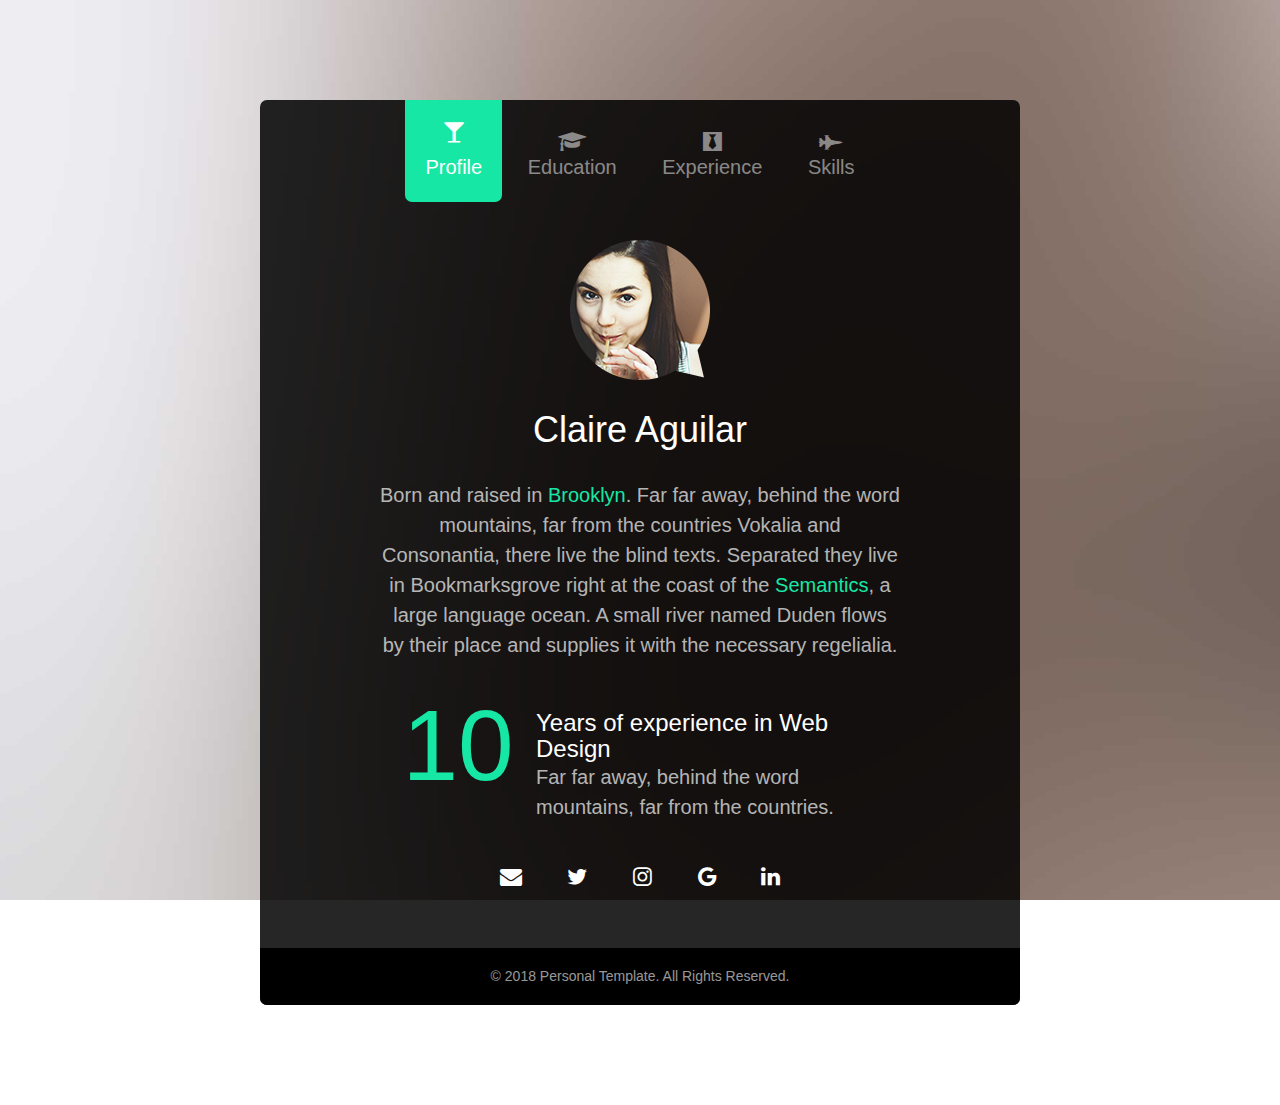
<file: personal/index.html>
<!DOCTYPE html>
<!--[if lt IE 7]>      <html class="no-js lt-ie9 lt-ie8 lt-ie7"> <![endif]-->
<!--[if IE 7]>         <html class="no-js lt-ie9 lt-ie8"> <![endif]-->
<!--[if IE 8]>         <html class="no-js lt-ie9"> <![endif]-->
<!--[if gt IE 8]><!--> <html class="no-js"> <!--<![endif]-->
	<head>
	<meta charset="utf-8">
	<meta http-equiv="X-UA-Compatible" content="IE=edge">
	<title>Personal &mdash; Free HTML5 Bootstrap Website Template by FreeHTML5.co</title>
	<meta name="viewport" content="width=device-width, initial-scale=1">
	<meta name="description" content="Free HTML5 Website Template by FreeHTML5.co" />
	<meta name="keywords" content="free html5, free template, free bootstrap, free website template, html5, css3, mobile first, responsive" />
	<meta name="author" content="FreeHTML5.co" />

  <!-- 
	//////////////////////////////////////////////////////

	FREE HTML5 TEMPLATE 
	DESIGNED & DEVELOPED by FreeHTML5.co
		
	Website: 		http://freehtml5.co/
	Email: 			info@freehtml5.co
	Twitter: 		http://twitter.com/fh5co
	Facebook: 		https://www.facebook.com/fh5co

	//////////////////////////////////////////////////////
	 -->

  	<!-- Facebook and Twitter integration -->
	<meta property="og:title" content=""/>
	<meta property="og:image" content=""/>
	<meta property="og:url" content=""/>
	<meta property="og:site_name" content=""/>
	<meta property="og:description" content=""/>
	<meta name="twitter:title" content="" />
	<meta name="twitter:image" content="" />
	<meta name="twitter:url" content="" />
	<meta name="twitter:card" content="" />

	<!-- Place favicon.ico and apple-touch-icon.png in the root directory -->
	<link rel="shortcut icon" href="favicon.ico">

	<!-- <link href='https://fonts.googleapis.com/css?family=Work+Sans:400,300,600,400italic,700' rel='stylesheet' type='text/css'> -->
	
	<!-- Animate.css -->
	<link rel="stylesheet" href="css/animate.css">
	<!-- Icomoon Icon Fonts-->
	<link rel="stylesheet" href="css/icomoon.css">
	<!-- Bootstrap  -->
	<link rel="stylesheet" href="css/bootstrap.css">
	<!-- Theme style  -->
	<link rel="stylesheet" href="css/style.css">

	<!-- Modernizr JS -->
	<script src="js/modernizr-2.6.2.min.js"></script>
	<!-- FOR IE9 below -->
	<!--[if lt IE 9]>
	<script src="js/respond.min.js"></script>
	<![endif]-->

	</head>
	<body style="background-image: url(images/bg_img.jpg);">
	
	<div id="fh5co-main">
		<div class="fh5co-tab-wrap">
			<ul class="fh5co-tab-menu">
				<li class="active"><a href="#" data-tab="1"><span class="icon icon-glass"></span><span class="menu-text">Profile</span></a></li>
				<li><a href="#" data-tab="2"><span class="icon icon-graduation-cap"></span><span class="menu-text">Education</span></a></li>
				<li><a href="#" data-tab="3"><span class="icon icon-black-tie"></span><span class="menu-text">Experience</span></a></li>
				<li><a href="#" data-tab="4" data-pie="yes"><span class="icon icon-fighter-jet"></span><span class="menu-text">Skills</span></a></li>
			</ul>
			<div class="fh5co-tab-content active" data-content="1">
				<div class="fh5co-content-inner text-center">
					<div class="row row-bottom-padded-sm">
						<div class="col-md-12">
							<figure>
								<img src="images/profile_img.png" alt="Free HTML5 Wesbite Template by FreeHTML5.co">
							</figure>
							<h1>Claire Aguilar</h1>
							<p>Born and raised in <a href="#">Brooklyn</a>. Far far away, behind the word mountains, far from the countries Vokalia and Consonantia, there live the blind texts. Separated they live in Bookmarksgrove right at the coast of the <a href="#">Semantics</a>, a large language ocean. A small river named Duden flows by their place and supplies it with the necessary regelialia. </p>
						</div>
					</div>
					<div class="row">
						<div class="col-md-12 fh5co-counter">
							<div class="fh5co-number fh5co-left">10</div>
							<div class="fh5co-text">
								<h3 class="border-bottom">Years of experience in Web Design</h3>
								<p>Far far away, behind the word mountains, far from the countries.</p>
							</div>
						</div>
					</div>
					<ul class="fh5co-social">
						<li><a href="#"><i class="icon-envelope"></i></a></li>
						<li><a href="#"><i class="icon-twitter"></i></a></li>
						<li><a href="#"><i class="icon-instagram"></i></a></li>
						<li><a href="#"><i class="icon-google"></i></a></li>
						<li><a href="#"><i class="icon-linkedin"></i></a></li>
					</ul>
				</div>
			</div>
			<div class="fh5co-tab-content" data-content="2">
				<div class="fh5co-content-inner">
					<div class="row">
						<div class="col-md-12">
							<p>Far far away, behind the word mountains, far from the countries Vokalia and Consonantia, there live the blind texts.</p>

							<div class="fh5co-feature">
								<div class="fh5co-icon">
									<i class="icon-graduation-cap"></i>
								</div>
								<div class="fh5co-text">
									<h2>2001-2004</h2>
									<p>Far far away, behind the word mountains, far from the countries.</p>
								</div>
							</div>

							<div class="fh5co-feature">
								<div class="fh5co-icon">
									<i class="icon-graduation-cap"></i>
								</div>
								<div class="fh5co-text">
									<h2>2004-2008</h2>
									<p>Far far away, behind the word mountains, far from the countries.</p>
								</div>
							</div>

							<div class="fh5co-feature">
								<div class="fh5co-icon">
									<i class="icon-graduation-cap"></i>
								</div>
								<div class="fh5co-text">
									<h2>2008-2012</h2>
									<p>Far far away, behind the word mountains, far from the countries.</p>
								</div>
							</div>

						</div>
						
					</div>
				</div>
			</div>
			<div class="fh5co-tab-content" data-content="3">
				<div class="fh5co-content-inner">
					<div class="row">
						<div class="col-md-12">

							<p>I have the privilege to work with these cool companies.</p>

							<div class="fh5co-feature">
								<div class="fh5co-icon">
									<i class="icon-black-tie"></i>
								</div>
								<div class="fh5co-text">
									<h2>2008 - Present</h2>
									<h3>XYZ Inc.</h3>
									<p>Far far away, behind the word mountains, far from the countries.</p>
								</div>
							</div>

							<div class="fh5co-feature">
								<div class="fh5co-icon">
									<i class="icon-black-tie"></i>
								</div>
								<div class="fh5co-text">
									<h2>2004-2008</h2>
									<h3>Previous Ltd Co.</h3>
									<p>Far far away, behind the word mountains, far from the countries.</p>
								</div>
							</div>

							<div class="fh5co-feature">
								<div class="fh5co-icon">
									<i class="icon-black-tie"></i>
								</div>
								<div class="fh5co-text">
									<h2>1999-2004</h2>
									<h3>Previous Ltd Co.</h3>
									<p>Far far away, behind the word mountains, far from the countries.</p>
								</div>
							</div>

						</div>
						
					</div>
				</div>
			</div>
			<div class="fh5co-tab-content" data-content="4">
				<div class="fh5co-content-inner">
					<div class="row">
						<div class="col-md-12">
							<p>Far far away, behind the word mountains, far from the countries Vokalia and Consonantia, there live the blind texts.</p>
						</div>
						<div class="col-md-4 col-sm-6 col-xs-12 text-center">
							<div class="chart" data-percent="95"><span><strong>HTML5</strong>95%</span></div>
						</div>
						<div class="col-md-4 col-sm-6 col-xs-12 text-center">
							<div class="chart" data-percent="93"><span><strong>CSS3</strong>93%</span></div>
						</div>
						<div class="col-md-4 col-sm-6 col-xs-12 text-center">
							<div class="chart" data-percent="90"><span><strong>jQuery</strong>90%</span></div>
						</div>

						<div class="col-md-4 col-sm-6 col-xs-12 text-center">
							<div class="chart" data-percent="89"><span><strong>PHP</strong>89%</span></div>
						</div>
						<div class="col-md-4 col-sm-6 col-xs-12 text-center">
							<div class="chart" data-percent="85"><span><strong>MySQL</strong>85%</span></div>
						</div>
						<div class="col-md-4 col-sm-6 col-xs-12 text-center">
							<div class="chart" data-percent="90"><span><strong>AngularJS</strong>90%</span></div>
						</div>

					</div>
				</div>
			</div>
		</div>
		<footer id="fh5co-footer">
			<div class="row">
				<div class="col-md-6 col-md-offset-3 text-center">
					<small>
						&copy; 2018 Personal Template. All Rights Reserved. <span class="fh5co-author">
					</small>
				</div>
			</div>
		</footer>
	</div>
	
	<!-- jQuery -->
	<script src="js/jquery.min.js"></script>
	<!-- jQuery Easing -->
	<script src="js/jquery.easing.1.3.js"></script>
	<!-- Bootstrap -->
	<script src="js/bootstrap.min.js"></script>
	<!-- Waypoints -->
	<script src="js/jquery.waypoints.min.js"></script>
	<!-- Easy PieChart -->
	<script src="js/jquery.easypiechart.min.js"></script>
	<!-- MAIN JS -->
	<script src="js/main.js"></script>

	</body>
</html>
</file>
<file: personal/css/icomoon.css>
@font-face {
    font-family: 'icomoon';
    src:    url('fonts/icomoon.eot?195opb');
    src:    url('fonts/icomoon.eot?195opb#iefix') format('embedded-opentype'),
        url('fonts/icomoon.ttf?195opb') format('truetype'),
        url('fonts/icomoon.woff?195opb') format('woff'),
        url('fonts/icomoon.svg?195opb#icomoon') format('svg');
    font-weight: normal;
    font-style: normal;
}

[class^="icon-"], [class*=" icon-"] {
    /* use !important to prevent issues with browser extensions that change fonts */
    font-family: 'icomoon' !important;
    speak: none;
    font-style: normal;
    font-weight: normal;
    font-variant: normal;
    text-transform: none;
    line-height: 1;

    /* Better Font Rendering =========== */
    -webkit-font-smoothing: antialiased;
    -moz-osx-font-smoothing: grayscale;
}

.icon-glass:before {
    content: "\f000";
}
.icon-music:before {
    content: "\f001";
}
.icon-search:before {
    content: "\f002";
}
.icon-envelope-o:before {
    content: "\f003";
}
.icon-heart:before {
    content: "\f004";
}
.icon-star:before {
    content: "\f005";
}
.icon-star-o:before {
    content: "\f006";
}
.icon-user:before {
    content: "\f007";
}
.icon-film:before {
    content: "\f008";
}
.icon-th-large:before {
    content: "\f009";
}
.icon-th:before {
    content: "\f00a";
}
.icon-th-list:before {
    content: "\f00b";
}
.icon-check:before {
    content: "\f00c";
}
.icon-close:before {
    content: "\f00d";
}
.icon-remove:before {
    content: "\f00d";
}
.icon-times:before {
    content: "\f00d";
}
.icon-search-plus:before {
    content: "\f00e";
}
.icon-search-minus:before {
    content: "\f010";
}
.icon-power-off:before {
    content: "\f011";
}
.icon-signal:before {
    content: "\f012";
}
.icon-cog:before {
    content: "\f013";
}
.icon-gear:before {
    content: "\f013";
}
.icon-trash-o:before {
    content: "\f014";
}
.icon-home:before {
    content: "\f015";
}
.icon-file-o:before {
    content: "\f016";
}
.icon-clock-o:before {
    content: "\f017";
}
.icon-road:before {
    content: "\f018";
}
.icon-download:before {
    content: "\f019";
}
.icon-arrow-circle-o-down:before {
    content: "\f01a";
}
.icon-arrow-circle-o-up:before {
    content: "\f01b";
}
.icon-inbox:before {
    content: "\f01c";
}
.icon-play-circle-o:before {
    content: "\f01d";
}
.icon-repeat:before {
    content: "\f01e";
}
.icon-rotate-right:before {
    content: "\f01e";
}
.icon-refresh:before {
    content: "\f021";
}
.icon-list-alt:before {
    content: "\f022";
}
.icon-lock:before {
    content: "\f023";
}
.icon-flag:before {
    content: "\f024";
}
.icon-headphones:before {
    content: "\f025";
}
.icon-volume-off:before {
    content: "\f026";
}
.icon-volume-down:before {
    content: "\f027";
}
.icon-volume-up:before {
    content: "\f028";
}
.icon-qrcode:before {
    content: "\f029";
}
.icon-barcode:before {
    content: "\f02a";
}
.icon-tag:before {
    content: "\f02b";
}
.icon-tags:before {
    content: "\f02c";
}
.icon-book:before {
    content: "\f02d";
}
.icon-bookmark:before {
    content: "\f02e";
}
.icon-print:before {
    content: "\f02f";
}
.icon-camera:before {
    content: "\f030";
}
.icon-font:before {
    content: "\f031";
}
.icon-bold:before {
    content: "\f032";
}
.icon-italic:before {
    content: "\f033";
}
.icon-text-height:before {
    content: "\f034";
}
.icon-text-width:before {
    content: "\f035";
}
.icon-align-left:before {
    content: "\f036";
}
.icon-align-center:before {
    content: "\f037";
}
.icon-align-right:before {
    content: "\f038";
}
.icon-align-justify:before {
    content: "\f039";
}
.icon-list:before {
    content: "\f03a";
}
.icon-dedent:before {
    content: "\f03b";
}
.icon-outdent:before {
    content: "\f03b";
}
.icon-indent:before {
    content: "\f03c";
}
.icon-video-camera:before {
    content: "\f03d";
}
.icon-image:before {
    content: "\f03e";
}
.icon-photo:before {
    content: "\f03e";
}
.icon-picture-o:before {
    content: "\f03e";
}
.icon-pencil:before {
    content: "\f040";
}
.icon-map-marker:before {
    content: "\f041";
}
.icon-adjust:before {
    content: "\f042";
}
.icon-tint:before {
    content: "\f043";
}
.icon-edit:before {
    content: "\f044";
}
.icon-pencil-square-o:before {
    content: "\f044";
}
.icon-share-square-o:before {
    content: "\f045";
}
.icon-check-square-o:before {
    content: "\f046";
}
.icon-arrows:before {
    content: "\f047";
}
.icon-step-backward:before {
    content: "\f048";
}
.icon-fast-backward:before {
    content: "\f049";
}
.icon-backward:before {
    content: "\f04a";
}
.icon-play:before {
    content: "\f04b";
}
.icon-pause:before {
    content: "\f04c";
}
.icon-stop:before {
    content: "\f04d";
}
.icon-forward:before {
    content: "\f04e";
}
.icon-fast-forward:before {
    content: "\f050";
}
.icon-step-forward:before {
    content: "\f051";
}
.icon-eject:before {
    content: "\f052";
}
.icon-chevron-left:before {
    content: "\f053";
}
.icon-chevron-right:before {
    content: "\f054";
}
.icon-plus-circle:before {
    content: "\f055";
}
.icon-minus-circle:before {
    content: "\f056";
}
.icon-times-circle:before {
    content: "\f057";
}
.icon-check-circle:before {
    content: "\f058";
}
.icon-question-circle:before {
    content: "\f059";
}
.icon-info-circle:before {
    content: "\f05a";
}
.icon-crosshairs:before {
    content: "\f05b";
}
.icon-times-circle-o:before {
    content: "\f05c";
}
.icon-check-circle-o:before {
    content: "\f05d";
}
.icon-ban:before {
    content: "\f05e";
}
.icon-arrow-left:before {
    content: "\f060";
}
.icon-arrow-right:before {
    content: "\f061";
}
.icon-arrow-up:before {
    content: "\f062";
}
.icon-arrow-down:before {
    content: "\f063";
}
.icon-mail-forward:before {
    content: "\f064";
}
.icon-share:before {
    content: "\f064";
}
.icon-expand:before {
    content: "\f065";
}
.icon-compress:before {
    content: "\f066";
}
.icon-plus:before {
    content: "\f067";
}
.icon-minus:before {
    content: "\f068";
}
.icon-asterisk:before {
    content: "\f069";
}
.icon-exclamation-circle:before {
    content: "\f06a";
}
.icon-gift:before {
    content: "\f06b";
}
.icon-leaf:before {
    content: "\f06c";
}
.icon-fire:before {
    content: "\f06d";
}
.icon-eye:before {
    content: "\f06e";
}
.icon-eye-slash:before {
    content: "\f070";
}
.icon-exclamation-triangle:before {
    content: "\f071";
}
.icon-warning:before {
    content: "\f071";
}
.icon-plane:before {
    content: "\f072";
}
.icon-calendar:before {
    content: "\f073";
}
.icon-random:before {
    content: "\f074";
}
.icon-comment:before {
    content: "\f075";
}
.icon-magnet:before {
    content: "\f076";
}
.icon-chevron-up:before {
    content: "\f077";
}
.icon-chevron-down:before {
    content: "\f078";
}
.icon-retweet:before {
    content: "\f079";
}
.icon-shopping-cart:before {
    content: "\f07a";
}
.icon-folder:before {
    content: "\f07b";
}
.icon-folder-open:before {
    content: "\f07c";
}
.icon-arrows-v:before {
    content: "\f07d";
}
.icon-arrows-h:before {
    content: "\f07e";
}
.icon-bar-chart:before {
    content: "\f080";
}
.icon-bar-chart-o:before {
    content: "\f080";
}
.icon-twitter-square:before {
    content: "\f081";
}
.icon-facebook-square:before {
    content: "\f082";
}
.icon-camera-retro:before {
    content: "\f083";
}
.icon-key:before {
    content: "\f084";
}
.icon-cogs:before {
    content: "\f085";
}
.icon-gears:before {
    content: "\f085";
}
.icon-comments:before {
    content: "\f086";
}
.icon-thumbs-o-up:before {
    content: "\f087";
}
.icon-thumbs-o-down:before {
    content: "\f088";
}
.icon-star-half:before {
    content: "\f089";
}
.icon-heart-o:before {
    content: "\f08a";
}
.icon-sign-out:before {
    content: "\f08b";
}
.icon-linkedin-square:before {
    content: "\f08c";
}
.icon-thumb-tack:before {
    content: "\f08d";
}
.icon-external-link:before {
    content: "\f08e";
}
.icon-sign-in:before {
    content: "\f090";
}
.icon-trophy:before {
    content: "\f091";
}
.icon-github-square:before {
    content: "\f092";
}
.icon-upload:before {
    content: "\f093";
}
.icon-lemon-o:before {
    content: "\f094";
}
.icon-phone:before {
    content: "\f095";
}
.icon-square-o:before {
    content: "\f096";
}
.icon-bookmark-o:before {
    content: "\f097";
}
.icon-phone-square:before {
    content: "\f098";
}
.icon-twitter:before {
    content: "\f099";
}
.icon-facebook:before {
    content: "\f09a";
}
.icon-facebook-f:before {
    content: "\f09a";
}
.icon-github:before {
    content: "\f09b";
}
.icon-unlock:before {
    content: "\f09c";
}
.icon-credit-card:before {
    content: "\f09d";
}
.icon-feed:before {
    content: "\f09e";
}
.icon-rss:before {
    content: "\f09e";
}
.icon-hdd-o:before {
    content: "\f0a0";
}
.icon-bullhorn:before {
    content: "\f0a1";
}
.icon-bell-o:before {
    content: "\f0a2";
}
.icon-certificate:before {
    content: "\f0a3";
}
.icon-hand-o-right:before {
    content: "\f0a4";
}
.icon-hand-o-left:before {
    content: "\f0a5";
}
.icon-hand-o-up:before {
    content: "\f0a6";
}
.icon-hand-o-down:before {
    content: "\f0a7";
}
.icon-arrow-circle-left:before {
    content: "\f0a8";
}
.icon-arrow-circle-right:before {
    content: "\f0a9";
}
.icon-arrow-circle-up:before {
    content: "\f0aa";
}
.icon-arrow-circle-down:before {
    content: "\f0ab";
}
.icon-globe:before {
    content: "\f0ac";
}
.icon-wrench:before {
    content: "\f0ad";
}
.icon-tasks:before {
    content: "\f0ae";
}
.icon-filter:before {
    content: "\f0b0";
}
.icon-briefcase:before {
    content: "\f0b1";
}
.icon-arrows-alt:before {
    content: "\f0b2";
}
.icon-group:before {
    content: "\f0c0";
}
.icon-users:before {
    content: "\f0c0";
}
.icon-chain:before {
    content: "\f0c1";
}
.icon-link:before {
    content: "\f0c1";
}
.icon-cloud:before {
    content: "\f0c2";
}
.icon-flask:before {
    content: "\f0c3";
}
.icon-cut:before {
    content: "\f0c4";
}
.icon-scissors:before {
    content: "\f0c4";
}
.icon-copy:before {
    content: "\f0c5";
}
.icon-files-o:before {
    content: "\f0c5";
}
.icon-paperclip:before {
    content: "\f0c6";
}
.icon-floppy-o:before {
    content: "\f0c7";
}
.icon-save:before {
    content: "\f0c7";
}
.icon-square:before {
    content: "\f0c8";
}
.icon-bars:before {
    content: "\f0c9";
}
.icon-navicon:before {
    content: "\f0c9";
}
.icon-reorder:before {
    content: "\f0c9";
}
.icon-list-ul:before {
    content: "\f0ca";
}
.icon-list-ol:before {
    content: "\f0cb";
}
.icon-strikethrough:before {
    content: "\f0cc";
}
.icon-underline:before {
    content: "\f0cd";
}
.icon-table:before {
    content: "\f0ce";
}
.icon-magic:before {
    content: "\f0d0";
}
.icon-truck:before {
    content: "\f0d1";
}
.icon-pinterest:before {
    content: "\f0d2";
}
.icon-pinterest-square:before {
    content: "\f0d3";
}
.icon-google-plus-square:before {
    content: "\f0d4";
}
.icon-google-plus:before {
    content: "\f0d5";
}
.icon-money:before {
    content: "\f0d6";
}
.icon-caret-down:before {
    content: "\f0d7";
}
.icon-caret-up:before {
    content: "\f0d8";
}
.icon-caret-left:before {
    content: "\f0d9";
}
.icon-caret-right:before {
    content: "\f0da";
}
.icon-columns:before {
    content: "\f0db";
}
.icon-sort:before {
    content: "\f0dc";
}
.icon-unsorted:before {
    content: "\f0dc";
}
.icon-sort-desc:before {
    content: "\f0dd";
}
.icon-sort-down:before {
    content: "\f0dd";
}
.icon-sort-asc:before {
    content: "\f0de";
}
.icon-sort-up:before {
    content: "\f0de";
}
.icon-envelope:before {
    content: "\f0e0";
}
.icon-linkedin:before {
    content: "\f0e1";
}
.icon-rotate-left:before {
    content: "\f0e2";
}
.icon-undo:before {
    content: "\f0e2";
}
.icon-gavel:before {
    content: "\f0e3";
}
.icon-legal:before {
    content: "\f0e3";
}
.icon-dashboard:before {
    content: "\f0e4";
}
.icon-tachometer:before {
    content: "\f0e4";
}
.icon-comment-o:before {
    content: "\f0e5";
}
.icon-comments-o:before {
    content: "\f0e6";
}
.icon-bolt:before {
    content: "\f0e7";
}
.icon-flash:before {
    content: "\f0e7";
}
.icon-sitemap:before {
    content: "\f0e8";
}
.icon-umbrella:before {
    content: "\f0e9";
}
.icon-clipboard:before {
    content: "\f0ea";
}
.icon-paste:before {
    content: "\f0ea";
}
.icon-lightbulb-o:before {
    content: "\f0eb";
}
.icon-exchange:before {
    content: "\f0ec";
}
.icon-cloud-download:before {
    content: "\f0ed";
}
.icon-cloud-upload:before {
    content: "\f0ee";
}
.icon-user-md:before {
    content: "\f0f0";
}
.icon-stethoscope:before {
    content: "\f0f1";
}
.icon-suitcase:before {
    content: "\f0f2";
}
.icon-bell:before {
    content: "\f0f3";
}
.icon-coffee:before {
    content: "\f0f4";
}
.icon-cutlery:before {
    content: "\f0f5";
}
.icon-file-text-o:before {
    content: "\f0f6";
}
.icon-building-o:before {
    content: "\f0f7";
}
.icon-hospital-o:before {
    content: "\f0f8";
}
.icon-ambulance:before {
    content: "\f0f9";
}
.icon-medkit:before {
    content: "\f0fa";
}
.icon-fighter-jet:before {
    content: "\f0fb";
}
.icon-beer:before {
    content: "\f0fc";
}
.icon-h-square:before {
    content: "\f0fd";
}
.icon-plus-square:before {
    content: "\f0fe";
}
.icon-angle-double-left:before {
    content: "\f100";
}
.icon-angle-double-right:before {
    content: "\f101";
}
.icon-angle-double-up:before {
    content: "\f102";
}
.icon-angle-double-down:before {
    content: "\f103";
}
.icon-angle-left:before {
    content: "\f104";
}
.icon-angle-right:before {
    content: "\f105";
}
.icon-angle-up:before {
    content: "\f106";
}
.icon-angle-down:before {
    content: "\f107";
}
.icon-desktop:before {
    content: "\f108";
}
.icon-laptop:before {
    content: "\f109";
}
.icon-tablet:before {
    content: "\f10a";
}
.icon-mobile:before {
    content: "\f10b";
}
.icon-mobile-phone:before {
    content: "\f10b";
}
.icon-circle-o:before {
    content: "\f10c";
}
.icon-quote-left:before {
    content: "\f10d";
}
.icon-quote-right:before {
    content: "\f10e";
}
.icon-spinner:before {
    content: "\f110";
}
.icon-circle:before {
    content: "\f111";
}
.icon-mail-reply:before {
    content: "\f112";
}
.icon-reply:before {
    content: "\f112";
}
.icon-github-alt:before {
    content: "\f113";
}
.icon-folder-o:before {
    content: "\f114";
}
.icon-folder-open-o:before {
    content: "\f115";
}
.icon-smile-o:before {
    content: "\f118";
}
.icon-frown-o:before {
    content: "\f119";
}
.icon-meh-o:before {
    content: "\f11a";
}
.icon-gamepad:before {
    content: "\f11b";
}
.icon-keyboard-o:before {
    content: "\f11c";
}
.icon-flag-o:before {
    content: "\f11d";
}
.icon-flag-checkered:before {
    content: "\f11e";
}
.icon-terminal:before {
    content: "\f120";
}
.icon-code:before {
    content: "\f121";
}
.icon-mail-reply-all:before {
    content: "\f122";
}
.icon-reply-all:before {
    content: "\f122";
}
.icon-star-half-empty:before {
    content: "\f123";
}
.icon-star-half-full:before {
    content: "\f123";
}
.icon-star-half-o:before {
    content: "\f123";
}
.icon-location-arrow:before {
    content: "\f124";
}
.icon-crop:before {
    content: "\f125";
}
.icon-code-fork:before {
    content: "\f126";
}
.icon-chain-broken:before {
    content: "\f127";
}
.icon-unlink:before {
    content: "\f127";
}
.icon-question:before {
    content: "\f128";
}
.icon-info:before {
    content: "\f129";
}
.icon-exclamation:before {
    content: "\f12a";
}
.icon-superscript:before {
    content: "\f12b";
}
.icon-subscript:before {
    content: "\f12c";
}
.icon-eraser:before {
    content: "\f12d";
}
.icon-puzzle-piece:before {
    content: "\f12e";
}
.icon-microphone:before {
    content: "\f130";
}
.icon-microphone-slash:before {
    content: "\f131";
}
.icon-shield:before {
    content: "\f132";
}
.icon-calendar-o:before {
    content: "\f133";
}
.icon-fire-extinguisher:before {
    content: "\f134";
}
.icon-rocket:before {
    content: "\f135";
}
.icon-maxcdn:before {
    content: "\f136";
}
.icon-chevron-circle-left:before {
    content: "\f137";
}
.icon-chevron-circle-right:before {
    content: "\f138";
}
.icon-chevron-circle-up:before {
    content: "\f139";
}
.icon-chevron-circle-down:before {
    content: "\f13a";
}
.icon-html5:before {
    content: "\f13b";
}
.icon-css3:before {
    content: "\f13c";
}
.icon-anchor:before {
    content: "\f13d";
}
.icon-unlock-alt:before {
    content: "\f13e";
}
.icon-bullseye:before {
    content: "\f140";
}
.icon-ellipsis-h:before {
    content: "\f141";
}
.icon-ellipsis-v:before {
    content: "\f142";
}
.icon-rss-square:before {
    content: "\f143";
}
.icon-play-circle:before {
    content: "\f144";
}
.icon-ticket:before {
    content: "\f145";
}
.icon-minus-square:before {
    content: "\f146";
}
.icon-minus-square-o:before {
    content: "\f147";
}
.icon-level-up:before {
    content: "\f148";
}
.icon-level-down:before {
    content: "\f149";
}
.icon-check-square:before {
    content: "\f14a";
}
.icon-pencil-square:before {
    content: "\f14b";
}
.icon-external-link-square:before {
    content: "\f14c";
}
.icon-share-square:before {
    content: "\f14d";
}
.icon-compass:before {
    content: "\f14e";
}
.icon-caret-square-o-down:before {
    content: "\f150";
}
.icon-toggle-down:before {
    content: "\f150";
}
.icon-caret-square-o-up:before {
    content: "\f151";
}
.icon-toggle-up:before {
    content: "\f151";
}
.icon-caret-square-o-right:before {
    content: "\f152";
}
.icon-toggle-right:before {
    content: "\f152";
}
.icon-eur:before {
    content: "\f153";
}
.icon-euro:before {
    content: "\f153";
}
.icon-gbp:before {
    content: "\f154";
}
.icon-dollar:before {
    content: "\f155";
}
.icon-usd:before {
    content: "\f155";
}
.icon-inr:before {
    content: "\f156";
}
.icon-rupee:before {
    content: "\f156";
}
.icon-cny:before {
    content: "\f157";
}
.icon-jpy:before {
    content: "\f157";
}
.icon-rmb:before {
    content: "\f157";
}
.icon-yen:before {
    content: "\f157";
}
.icon-rouble:before {
    content: "\f158";
}
.icon-rub:before {
    content: "\f158";
}
.icon-ruble:before {
    content: "\f158";
}
.icon-krw:before {
    content: "\f159";
}
.icon-won:before {
    content: "\f159";
}
.icon-bitcoin:before {
    content: "\f15a";
}
.icon-btc:before {
    content: "\f15a";
}
.icon-file:before {
    content: "\f15b";
}
.icon-file-text:before {
    content: "\f15c";
}
.icon-sort-alpha-asc:before {
    content: "\f15d";
}
.icon-sort-alpha-desc:before {
    content: "\f15e";
}
.icon-sort-amount-asc:before {
    content: "\f160";
}
.icon-sort-amount-desc:before {
    content: "\f161";
}
.icon-sort-numeric-asc:before {
    content: "\f162";
}
.icon-sort-numeric-desc:before {
    content: "\f163";
}
.icon-thumbs-up:before {
    content: "\f164";
}
.icon-thumbs-down:before {
    content: "\f165";
}
.icon-youtube-square:before {
    content: "\f166";
}
.icon-youtube:before {
    content: "\f167";
}
.icon-xing:before {
    content: "\f168";
}
.icon-xing-square:before {
    content: "\f169";
}
.icon-youtube-play:before {
    content: "\f16a";
}
.icon-dropbox:before {
    content: "\f16b";
}
.icon-stack-overflow:before {
    content: "\f16c";
}
.icon-instagram:before {
    content: "\f16d";
}
.icon-flickr:before {
    content: "\f16e";
}
.icon-adn:before {
    content: "\f170";
}
.icon-bitbucket:before {
    content: "\f171";
}
.icon-bitbucket-square:before {
    content: "\f172";
}
.icon-tumblr:before {
    content: "\f173";
}
.icon-tumblr-square:before {
    content: "\f174";
}
.icon-long-arrow-down:before {
    content: "\f175";
}
.icon-long-arrow-up:before {
    content: "\f176";
}
.icon-long-arrow-left:before {
    content: "\f177";
}
.icon-long-arrow-right:before {
    content: "\f178";
}
.icon-apple:before {
    content: "\f179";
}
.icon-windows:before {
    content: "\f17a";
}
.icon-android:before {
    content: "\f17b";
}
.icon-linux:before {
    content: "\f17c";
}
.icon-dribbble:before {
    content: "\f17d";
}
.icon-skype:before {
    content: "\f17e";
}
.icon-foursquare:before {
    content: "\f180";
}
.icon-trello:before {
    content: "\f181";
}
.icon-female:before {
    content: "\f182";
}
.icon-male:before {
    content: "\f183";
}
.icon-gittip:before {
    content: "\f184";
}
.icon-gratipay:before {
    content: "\f184";
}
.icon-sun-o:before {
    content: "\f185";
}
.icon-moon-o:before {
    content: "\f186";
}
.icon-archive:before {
    content: "\f187";
}
.icon-bug:before {
    content: "\f188";
}
.icon-vk:before {
    content: "\f189";
}
.icon-weibo:before {
    content: "\f18a";
}
.icon-renren:before {
    content: "\f18b";
}
.icon-pagelines:before {
    content: "\f18c";
}
.icon-stack-exchange:before {
    content: "\f18d";
}
.icon-arrow-circle-o-right:before {
    content: "\f18e";
}
.icon-arrow-circle-o-left:before {
    content: "\f190";
}
.icon-caret-square-o-left:before {
    content: "\f191";
}
.icon-toggle-left:before {
    content: "\f191";
}
.icon-dot-circle-o:before {
    content: "\f192";
}
.icon-wheelchair:before {
    content: "\f193";
}
.icon-vimeo-square:before {
    content: "\f194";
}
.icon-try:before {
    content: "\f195";
}
.icon-turkish-lira:before {
    content: "\f195";
}
.icon-plus-square-o:before {
    content: "\f196";
}
.icon-space-shuttle:before {
    content: "\f197";
}
.icon-slack:before {
    content: "\f198";
}
.icon-envelope-square:before {
    content: "\f199";
}
.icon-wordpress:before {
    content: "\f19a";
}
.icon-openid:before {
    content: "\f19b";
}
.icon-bank:before {
    content: "\f19c";
}
.icon-institution:before {
    content: "\f19c";
}
.icon-university:before {
    content: "\f19c";
}
.icon-graduation-cap:before {
    content: "\f19d";
}
.icon-mortar-board:before {
    content: "\f19d";
}
.icon-yahoo:before {
    content: "\f19e";
}
.icon-google:before {
    content: "\f1a0";
}
.icon-reddit:before {
    content: "\f1a1";
}
.icon-reddit-square:before {
    content: "\f1a2";
}
.icon-stumbleupon-circle:before {
    content: "\f1a3";
}
.icon-stumbleupon:before {
    content: "\f1a4";
}
.icon-delicious:before {
    content: "\f1a5";
}
.icon-digg:before {
    content: "\f1a6";
}
.icon-pied-piper-pp:before {
    content: "\f1a7";
}
.icon-pied-piper-alt:before {
    content: "\f1a8";
}
.icon-drupal:before {
    content: "\f1a9";
}
.icon-joomla:before {
    content: "\f1aa";
}
.icon-language:before {
    content: "\f1ab";
}
.icon-fax:before {
    content: "\f1ac";
}
.icon-building:before {
    content: "\f1ad";
}
.icon-child:before {
    content: "\f1ae";
}
.icon-paw:before {
    content: "\f1b0";
}
.icon-spoon:before {
    content: "\f1b1";
}
.icon-cube:before {
    content: "\f1b2";
}
.icon-cubes:before {
    content: "\f1b3";
}
.icon-behance:before {
    content: "\f1b4";
}
.icon-behance-square:before {
    content: "\f1b5";
}
.icon-steam:before {
    content: "\f1b6";
}
.icon-steam-square:before {
    content: "\f1b7";
}
.icon-recycle:before {
    content: "\f1b8";
}
.icon-automobile:before {
    content: "\f1b9";
}
.icon-car:before {
    content: "\f1b9";
}
.icon-cab:before {
    content: "\f1ba";
}
.icon-taxi:before {
    content: "\f1ba";
}
.icon-tree:before {
    content: "\f1bb";
}
.icon-spotify:before {
    content: "\f1bc";
}
.icon-deviantart:before {
    content: "\f1bd";
}
.icon-soundcloud:before {
    content: "\f1be";
}
.icon-database:before {
    content: "\f1c0";
}
.icon-file-pdf-o:before {
    content: "\f1c1";
}
.icon-file-word-o:before {
    content: "\f1c2";
}
.icon-file-excel-o:before {
    content: "\f1c3";
}
.icon-file-powerpoint-o:before {
    content: "\f1c4";
}
.icon-file-image-o:before {
    content: "\f1c5";
}
.icon-file-photo-o:before {
    content: "\f1c5";
}
.icon-file-picture-o:before {
    content: "\f1c5";
}
.icon-file-archive-o:before {
    content: "\f1c6";
}
.icon-file-zip-o:before {
    content: "\f1c6";
}
.icon-file-audio-o:before {
    content: "\f1c7";
}
.icon-file-sound-o:before {
    content: "\f1c7";
}
.icon-file-movie-o:before {
    content: "\f1c8";
}
.icon-file-video-o:before {
    content: "\f1c8";
}
.icon-file-code-o:before {
    content: "\f1c9";
}
.icon-vine:before {
    content: "\f1ca";
}
.icon-codepen:before {
    content: "\f1cb";
}
.icon-jsfiddle:before {
    content: "\f1cc";
}
.icon-life-bouy:before {
    content: "\f1cd";
}
.icon-life-buoy:before {
    content: "\f1cd";
}
.icon-life-ring:before {
    content: "\f1cd";
}
.icon-life-saver:before {
    content: "\f1cd";
}
.icon-support:before {
    content: "\f1cd";
}
.icon-circle-o-notch:before {
    content: "\f1ce";
}
.icon-ra:before {
    content: "\f1d0";
}
.icon-rebel:before {
    content: "\f1d0";
}
.icon-resistance:before {
    content: "\f1d0";
}
.icon-empire:before {
    content: "\f1d1";
}
.icon-ge:before {
    content: "\f1d1";
}
.icon-git-square:before {
    content: "\f1d2";
}
.icon-git:before {
    content: "\f1d3";
}
.icon-hacker-news:before {
    content: "\f1d4";
}
.icon-y-combinator-square:before {
    content: "\f1d4";
}
.icon-yc-square:before {
    content: "\f1d4";
}
.icon-tencent-weibo:before {
    content: "\f1d5";
}
.icon-qq:before {
    content: "\f1d6";
}
.icon-wechat:before {
    content: "\f1d7";
}
.icon-weixin:before {
    content: "\f1d7";
}
.icon-paper-plane:before {
    content: "\f1d8";
}
.icon-send:before {
    content: "\f1d8";
}
.icon-paper-plane-o:before {
    content: "\f1d9";
}
.icon-send-o:before {
    content: "\f1d9";
}
.icon-history:before {
    content: "\f1da";
}
.icon-circle-thin:before {
    content: "\f1db";
}
.icon-header:before {
    content: "\f1dc";
}
.icon-paragraph:before {
    content: "\f1dd";
}
.icon-sliders:before {
    content: "\f1de";
}
.icon-share-alt:before {
    content: "\f1e0";
}
.icon-share-alt-square:before {
    content: "\f1e1";
}
.icon-bomb:before {
    content: "\f1e2";
}
.icon-futbol-o:before {
    content: "\f1e3";
}
.icon-soccer-ball-o:before {
    content: "\f1e3";
}
.icon-tty:before {
    content: "\f1e4";
}
.icon-binoculars:before {
    content: "\f1e5";
}
.icon-plug:before {
    content: "\f1e6";
}
.icon-slideshare:before {
    content: "\f1e7";
}
.icon-twitch:before {
    content: "\f1e8";
}
.icon-yelp:before {
    content: "\f1e9";
}
.icon-newspaper-o:before {
    content: "\f1ea";
}
.icon-wifi:before {
    content: "\f1eb";
}
.icon-calculator:before {
    content: "\f1ec";
}
.icon-paypal:before {
    content: "\f1ed";
}
.icon-google-wallet:before {
    content: "\f1ee";
}
.icon-cc-visa:before {
    content: "\f1f0";
}
.icon-cc-mastercard:before {
    content: "\f1f1";
}
.icon-cc-discover:before {
    content: "\f1f2";
}
.icon-cc-amex:before {
    content: "\f1f3";
}
.icon-cc-paypal:before {
    content: "\f1f4";
}
.icon-cc-stripe:before {
    content: "\f1f5";
}
.icon-bell-slash:before {
    content: "\f1f6";
}
.icon-bell-slash-o:before {
    content: "\f1f7";
}
.icon-trash:before {
    content: "\f1f8";
}
.icon-copyright:before {
    content: "\f1f9";
}
.icon-at:before {
    content: "\f1fa";
}
.icon-eyedropper:before {
    content: "\f1fb";
}
.icon-paint-brush:before {
    content: "\f1fc";
}
.icon-birthday-cake:before {
    content: "\f1fd";
}
.icon-area-chart:before {
    content: "\f1fe";
}
.icon-pie-chart:before {
    content: "\f200";
}
.icon-line-chart:before {
    content: "\f201";
}
.icon-lastfm:before {
    content: "\f202";
}
.icon-lastfm-square:before {
    content: "\f203";
}
.icon-toggle-off:before {
    content: "\f204";
}
.icon-toggle-on:before {
    content: "\f205";
}
.icon-bicycle:before {
    content: "\f206";
}
.icon-bus:before {
    content: "\f207";
}
.icon-ioxhost:before {
    content: "\f208";
}
.icon-angellist:before {
    content: "\f209";
}
.icon-cc:before {
    content: "\f20a";
}
.icon-ils:before {
    content: "\f20b";
}
.icon-shekel:before {
    content: "\f20b";
}
.icon-sheqel:before {
    content: "\f20b";
}
.icon-meanpath:before {
    content: "\f20c";
}
.icon-buysellads:before {
    content: "\f20d";
}
.icon-connectdevelop:before {
    content: "\f20e";
}
.icon-dashcube:before {
    content: "\f210";
}
.icon-forumbee:before {
    content: "\f211";
}
.icon-leanpub:before {
    content: "\f212";
}
.icon-sellsy:before {
    content: "\f213";
}
.icon-shirtsinbulk:before {
    content: "\f214";
}
.icon-simplybuilt:before {
    content: "\f215";
}
.icon-skyatlas:before {
    content: "\f216";
}
.icon-cart-plus:before {
    content: "\f217";
}
.icon-cart-arrow-down:before {
    content: "\f218";
}
.icon-diamond:before {
    content: "\f219";
}
.icon-ship:before {
    content: "\f21a";
}
.icon-user-secret:before {
    content: "\f21b";
}
.icon-motorcycle:before {
    content: "\f21c";
}
.icon-street-view:before {
    content: "\f21d";
}
.icon-heartbeat:before {
    content: "\f21e";
}
.icon-venus:before {
    content: "\f221";
}
.icon-mars:before {
    content: "\f222";
}
.icon-mercury:before {
    content: "\f223";
}
.icon-intersex:before {
    content: "\f224";
}
.icon-transgender:before {
    content: "\f224";
}
.icon-transgender-alt:before {
    content: "\f225";
}
.icon-venus-double:before {
    content: "\f226";
}
.icon-mars-double:before {
    content: "\f227";
}
.icon-venus-mars:before {
    content: "\f228";
}
.icon-mars-stroke:before {
    content: "\f229";
}
.icon-mars-stroke-v:before {
    content: "\f22a";
}
.icon-mars-stroke-h:before {
    content: "\f22b";
}
.icon-neuter:before {
    content: "\f22c";
}
.icon-genderless:before {
    content: "\f22d";
}
.icon-facebook-official:before {
    content: "\f230";
}
.icon-pinterest-p:before {
    content: "\f231";
}
.icon-whatsapp:before {
    content: "\f232";
}
.icon-server:before {
    content: "\f233";
}
.icon-user-plus:before {
    content: "\f234";
}
.icon-user-times:before {
    content: "\f235";
}
.icon-bed:before {
    content: "\f236";
}
.icon-hotel:before {
    content: "\f236";
}
.icon-viacoin:before {
    content: "\f237";
}
.icon-train:before {
    content: "\f238";
}
.icon-subway:before {
    content: "\f239";
}
.icon-medium:before {
    content: "\f23a";
}
.icon-y-combinator:before {
    content: "\f23b";
}
.icon-yc:before {
    content: "\f23b";
}
.icon-optin-monster:before {
    content: "\f23c";
}
.icon-opencart:before {
    content: "\f23d";
}
.icon-expeditedssl:before {
    content: "\f23e";
}
.icon-battery-4:before {
    content: "\f240";
}
.icon-battery-full:before {
    content: "\f240";
}
.icon-battery-3:before {
    content: "\f241";
}
.icon-battery-three-quarters:before {
    content: "\f241";
}
.icon-battery-2:before {
    content: "\f242";
}
.icon-battery-half:before {
    content: "\f242";
}
.icon-battery-1:before {
    content: "\f243";
}
.icon-battery-quarter:before {
    content: "\f243";
}
.icon-battery-0:before {
    content: "\f244";
}
.icon-battery-empty:before {
    content: "\f244";
}
.icon-mouse-pointer:before {
    content: "\f245";
}
.icon-i-cursor:before {
    content: "\f246";
}
.icon-object-group:before {
    content: "\f247";
}
.icon-object-ungroup:before {
    content: "\f248";
}
.icon-sticky-note:before {
    content: "\f249";
}
.icon-sticky-note-o:before {
    content: "\f24a";
}
.icon-cc-jcb:before {
    content: "\f24b";
}
.icon-cc-diners-club:before {
    content: "\f24c";
}
.icon-clone:before {
    content: "\f24d";
}
.icon-balance-scale:before {
    content: "\f24e";
}
.icon-hourglass-o:before {
    content: "\f250";
}
.icon-hourglass-1:before {
    content: "\f251";
}
.icon-hourglass-start:before {
    content: "\f251";
}
.icon-hourglass-2:before {
    content: "\f252";
}
.icon-hourglass-half:before {
    content: "\f252";
}
.icon-hourglass-3:before {
    content: "\f253";
}
.icon-hourglass-end:before {
    content: "\f253";
}
.icon-hourglass:before {
    content: "\f254";
}
.icon-hand-grab-o:before {
    content: "\f255";
}
.icon-hand-rock-o:before {
    content: "\f255";
}
.icon-hand-paper-o:before {
    content: "\f256";
}
.icon-hand-stop-o:before {
    content: "\f256";
}
.icon-hand-scissors-o:before {
    content: "\f257";
}
.icon-hand-lizard-o:before {
    content: "\f258";
}
.icon-hand-spock-o:before {
    content: "\f259";
}
.icon-hand-pointer-o:before {
    content: "\f25a";
}
.icon-hand-peace-o:before {
    content: "\f25b";
}
.icon-trademark:before {
    content: "\f25c";
}
.icon-registered:before {
    content: "\f25d";
}
.icon-creative-commons:before {
    content: "\f25e";
}
.icon-gg:before {
    content: "\f260";
}
.icon-gg-circle:before {
    content: "\f261";
}
.icon-tripadvisor:before {
    content: "\f262";
}
.icon-odnoklassniki:before {
    content: "\f263";
}
.icon-odnoklassniki-square:before {
    content: "\f264";
}
.icon-get-pocket:before {
    content: "\f265";
}
.icon-wikipedia-w:before {
    content: "\f266";
}
.icon-safari:before {
    content: "\f267";
}
.icon-chrome:before {
    content: "\f268";
}
.icon-firefox:before {
    content: "\f269";
}
.icon-opera:before {
    content: "\f26a";
}
.icon-internet-explorer:before {
    content: "\f26b";
}
.icon-television:before {
    content: "\f26c";
}
.icon-tv:before {
    content: "\f26c";
}
.icon-contao:before {
    content: "\f26d";
}
.icon-500px:before {
    content: "\f26e";
}
.icon-amazon:before {
    content: "\f270";
}
.icon-calendar-plus-o:before {
    content: "\f271";
}
.icon-calendar-minus-o:before {
    content: "\f272";
}
.icon-calendar-times-o:before {
    content: "\f273";
}
.icon-calendar-check-o:before {
    content: "\f274";
}
.icon-industry:before {
    content: "\f275";
}
.icon-map-pin:before {
    content: "\f276";
}
.icon-map-signs:before {
    content: "\f277";
}
.icon-map-o:before {
    content: "\f278";
}
.icon-map:before {
    content: "\f279";
}
.icon-commenting:before {
    content: "\f27a";
}
.icon-commenting-o:before {
    content: "\f27b";
}
.icon-houzz:before {
    content: "\f27c";
}
.icon-vimeo:before {
    content: "\f27d";
}
.icon-black-tie:before {
    content: "\f27e";
}
.icon-fonticons:before {
    content: "\f280";
}
.icon-reddit-alien:before {
    content: "\f281";
}
.icon-edge:before {
    content: "\f282";
}
.icon-credit-card-alt:before {
    content: "\f283";
}
.icon-codiepie:before {
    content: "\f284";
}
.icon-modx:before {
    content: "\f285";
}
.icon-fort-awesome:before {
    content: "\f286";
}
.icon-usb:before {
    content: "\f287";
}
.icon-product-hunt:before {
    content: "\f288";
}
.icon-mixcloud:before {
    content: "\f289";
}
.icon-scribd:before {
    content: "\f28a";
}
.icon-pause-circle:before {
    content: "\f28b";
}
.icon-pause-circle-o:before {
    content: "\f28c";
}
.icon-stop-circle:before {
    content: "\f28d";
}
.icon-stop-circle-o:before {
    content: "\f28e";
}
.icon-shopping-bag:before {
    content: "\f290";
}
.icon-shopping-basket:before {
    content: "\f291";
}
.icon-hashtag:before {
    content: "\f292";
}
.icon-bluetooth:before {
    content: "\f293";
}
.icon-bluetooth-b:before {
    content: "\f294";
}
.icon-percent:before {
    content: "\f295";
}
.icon-gitlab:before {
    content: "\f296";
}
.icon-wpbeginner:before {
    content: "\f297";
}
.icon-wpforms:before {
    content: "\f298";
}
.icon-envira:before {
    content: "\f299";
}
.icon-universal-access:before {
    content: "\f29a";
}
.icon-wheelchair-alt:before {
    content: "\f29b";
}
.icon-question-circle-o:before {
    content: "\f29c";
}
.icon-blind:before {
    content: "\f29d";
}
.icon-audio-description:before {
    content: "\f29e";
}
.icon-volume-control-phone:before {
    content: "\f2a0";
}
.icon-braille:before {
    content: "\f2a1";
}
.icon-assistive-listening-systems:before {
    content: "\f2a2";
}
.icon-american-sign-language-interpreting:before {
    content: "\f2a3";
}
.icon-asl-interpreting:before {
    content: "\f2a3";
}
.icon-deaf:before {
    content: "\f2a4";
}
.icon-deafness:before {
    content: "\f2a4";
}
.icon-hard-of-hearing:before {
    content: "\f2a4";
}
.icon-glide:before {
    content: "\f2a5";
}
.icon-glide-g:before {
    content: "\f2a6";
}
.icon-sign-language:before {
    content: "\f2a7";
}
.icon-signing:before {
    content: "\f2a7";
}
.icon-low-vision:before {
    content: "\f2a8";
}
.icon-viadeo:before {
    content: "\f2a9";
}
.icon-viadeo-square:before {
    content: "\f2aa";
}
.icon-snapchat:before {
    content: "\f2ab";
}
.icon-snapchat-ghost:before {
    content: "\f2ac";
}
.icon-snapchat-square:before {
    content: "\f2ad";
}
.icon-pied-piper:before {
    content: "\f2ae";
}
.icon-first-order:before {
    content: "\f2b0";
}
.icon-yoast:before {
    content: "\f2b1";
}
.icon-themeisle:before {
    content: "\f2b2";
}
.icon-google-plus-circle:before {
    content: "\f2b3";
}
.icon-google-plus-official:before {
    content: "\f2b3";
}
.icon-fa:before {
    content: "\f2b4";
}
.icon-font-awesome:before {
    content: "\f2b4";
}
.icon-mobile2:before {
    content: "\e000";
}
.icon-laptop2:before {
    content: "\e001";
}
.icon-desktop2:before {
    content: "\e002";
}
.icon-tablet2:before {
    content: "\e003";
}
.icon-phone2:before {
    content: "\e004";
}
.icon-document:before {
    content: "\e005";
}
.icon-documents:before {
    content: "\e006";
}
.icon-search2:before {
    content: "\e007";
}
.icon-clipboard2:before {
    content: "\e008";
}
.icon-newspaper:before {
    content: "\e009";
}
.icon-notebook:before {
    content: "\e00a";
}
.icon-book-open:before {
    content: "\e00b";
}
.icon-browser:before {
    content: "\e00c";
}
.icon-calendar2:before {
    content: "\e00d";
}
.icon-presentation:before {
    content: "\e00e";
}
.icon-picture:before {
    content: "\e00f";
}
.icon-pictures:before {
    content: "\e010";
}
.icon-video:before {
    content: "\e011";
}
.icon-camera2:before {
    content: "\e012";
}
.icon-printer:before {
    content: "\e013";
}
.icon-toolbox:before {
    content: "\e014";
}
.icon-briefcase2:before {
    content: "\e015";
}
.icon-wallet:before {
    content: "\e016";
}
.icon-gift2:before {
    content: "\e017";
}
.icon-bargraph:before {
    content: "\e018";
}
.icon-grid:before {
    content: "\e019";
}
.icon-expand2:before {
    content: "\e01a";
}
.icon-focus:before {
    content: "\e01b";
}
.icon-edit2:before {
    content: "\e01c";
}
.icon-adjustments:before {
    content: "\e01d";
}
.icon-ribbon:before {
    content: "\e01e";
}
.icon-hourglass2:before {
    content: "\e01f";
}
.icon-lock2:before {
    content: "\e020";
}
.icon-megaphone:before {
    content: "\e021";
}
.icon-shield2:before {
    content: "\e022";
}
.icon-trophy2:before {
    content: "\e023";
}
.icon-flag2:before {
    content: "\e024";
}
.icon-map2:before {
    content: "\e025";
}
.icon-puzzle:before {
    content: "\e026";
}
.icon-basket:before {
    content: "\e027";
}
.icon-envelope2:before {
    content: "\e028";
}
.icon-streetsign:before {
    content: "\e029";
}
.icon-telescope:before {
    content: "\e02a";
}
.icon-gears2:before {
    content: "\e02b";
}
.icon-key2:before {
    content: "\e02c";
}
.icon-paperclip2:before {
    content: "\e02d";
}
.icon-attachment:before {
    content: "\e02e";
}
.icon-pricetags:before {
    content: "\e02f";
}
.icon-lightbulb:before {
    content: "\e030";
}
.icon-layers:before {
    content: "\e031";
}
.icon-pencil2:before {
    content: "\e032";
}
.icon-tools:before {
    content: "\e033";
}
.icon-tools-2:before {
    content: "\e034";
}
.icon-scissors2:before {
    content: "\e035";
}
.icon-paintbrush:before {
    content: "\e036";
}
.icon-magnifying-glass:before {
    content: "\e037";
}
.icon-circle-compass:before {
    content: "\e038";
}
.icon-linegraph:before {
    content: "\e039";
}
.icon-mic:before {
    content: "\e03a";
}
.icon-strategy:before {
    content: "\e03b";
}
.icon-beaker:before {
    content: "\e03c";
}
.icon-caution:before {
    content: "\e03d";
}
.icon-recycle2:before {
    content: "\e03e";
}
.icon-anchor2:before {
    content: "\e03f";
}
.icon-profile-male:before {
    content: "\e040";
}
.icon-profile-female:before {
    content: "\e041";
}
.icon-bike:before {
    content: "\e042";
}
.icon-wine:before {
    content: "\e043";
}
.icon-hotairballoon:before {
    content: "\e044";
}
.icon-globe2:before {
    content: "\e045";
}
.icon-genius:before {
    content: "\e046";
}
.icon-map-pin2:before {
    content: "\e047";
}
.icon-dial:before {
    content: "\e048";
}
.icon-chat:before {
    content: "\e049";
}
.icon-heart2:before {
    content: "\e04a";
}
.icon-cloud2:before {
    content: "\e04b";
}
.icon-upload2:before {
    content: "\e04c";
}
.icon-download2:before {
    content: "\e04d";
}
.icon-target:before {
    content: "\e04e";
}
.icon-hazardous:before {
    content: "\e04f";
}
.icon-piechart:before {
    content: "\e050";
}
.icon-speedometer:before {
    content: "\e051";
}
.icon-global:before {
    content: "\e052";
}
.icon-compass2:before {
    content: "\e053";
}
.icon-lifesaver:before {
    content: "\e054";
}
.icon-clock:before {
    content: "\e055";
}
.icon-aperture:before {
    content: "\e056";
}
.icon-quote:before {
    content: "\e057";
}
.icon-scope:before {
    content: "\e058";
}
.icon-alarmclock:before {
    content: "\e059";
}
.icon-refresh2:before {
    content: "\e05a";
}
.icon-happy:before {
    content: "\e05b";
}
.icon-sad:before {
    content: "\e05c";
}
.icon-facebook2:before {
    content: "\e05d";
}
.icon-twitter2:before {
    content: "\e05e";
}
.icon-googleplus:before {
    content: "\e05f";
}
.icon-rss2:before {
    content: "\e060";
}
.icon-tumblr2:before {
    content: "\e061";
}
.icon-linkedin2:before {
    content: "\e062";
}
.icon-dribbble2:before {
    content: "\e063";
}
</file>
<file: personal/css/style.css>
@font-face {
  font-family: 'icomoon';
  src: url("../fonts/icomoon/icomoon.eot?srf3rx");
  src: url("../fonts/icomoon/icomoon.eot?srf3rx#iefix") format("embedded-opentype"), url("../fonts/icomoon/icomoon.ttf?srf3rx") format("truetype"), url("../fonts/icomoon/icomoon.woff?srf3rx") format("woff"), url("../fonts/icomoon/icomoon.svg?srf3rx#icomoon") format("svg");
  font-weight: normal;
  font-style: normal;
}
/* =======================================================
*
* 	Template Style 
*	Edit this section
*
* ======================================================= */
body {
  font-family: "Source Sans Pro", Arial, sans-serif;
  font-weight: 300;
  font-size: 20px;
  line-height: 1.5;
  color: #7f7f7f;
  color: rgba(255, 255, 255, 0.7);
  background: #fff;
  height: 100%;
  position: relative;
  background-size: cover;
  background-attachment: fixed;
  background-repeat: no-repeat;
}
@media screen and (max-width: 768px) {
  body {
    background-position: center center;
    background-repeat: no-repeat;
  }
}

a {
  color: #17e7a4;
  -webkit-transition: 0.5s;
  -o-transition: 0.5s;
  transition: 0.5s;
}
a:hover, a:active, a:focus {
  color: #17e7a4;
  outline: none;
}

p {
  margin-bottom: 1.5em;
}

h1, h2, h3, h4, h5, h6 {
  color: #fff;
  font-family: "Source Sans Pro", Arial, sans-serif;
  font-weight: 400;
  margin: 0 0 30px 0;
}

::-webkit-selection {
  color: #fff;
  background: #17e7a4;
}

::-moz-selection {
  color: #fff;
  background: #17e7a4;
}

::selection {
  color: #fff;
  background: #17e7a4;
}

#fh5co-main {
  max-width: 760px;
  min-height: 600px;
  margin: 5em auto 5em auto;
  position: relative;
  background: rgba(0, 0, 0, 0.85);
  overflow: hidden;
  -webkit-border-radius: 7px;
  -moz-border-radius: 7px;
  -ms-border-radius: 7px;
  border-radius: 7px;
  -webkit-transition: 0.5s;
  -o-transition: 0.5s;
  transition: 0.5s;
}
@media screen and (max-width: 768px) {
  #fh5co-main {
    margin: 2em .5em 5em .5em;
  }
}

.fh5co-tab-wrap {
  position: relative;
}
.fh5co-tab-wrap .fh5co-tab-menu {
  list-style: none;
  text-align: center;
  margin-bottom: 2em;
  position: relative;
  top: -.5em;
  padding: 0;
  margin: 0;
}
@media screen and (max-width: 768px) {
  .fh5co-tab-wrap .fh5co-tab-menu {
    top: -7px;
  }
}
.fh5co-tab-wrap .fh5co-tab-menu li {
  display: -moz-inline-stack;
  display: inline-block;
  zoom: 1;
  *display: inline;
  text-align: center;
  padding: 0;
  margin: 0;
}
.fh5co-tab-wrap .fh5co-tab-menu li a {
  padding: 2em 1em 1em 1em;
  position: relative;
  color: rgba(255, 255, 255, 0.5);
  z-index: 10;
  display: -moz-inline-stack;
  display: inline-block;
  zoom: 1;
  *display: inline;
  -webkit-transition: 0.3s;
  -o-transition: 0.3s;
  transition: 0.3s;
}
.fh5co-tab-wrap .fh5co-tab-menu li a .icon {
  display: block;
  position: relative;
  font-size: 22px;
  bottom: 0;
  -webkit-transition: 0.3s;
  -o-transition: 0.3s;
  transition: 0.3s;
}
.fh5co-tab-wrap .fh5co-tab-menu li a .menu-text {
  display: block;
  -webkit-transition: 0.5s;
  -o-transition: 0.5s;
  transition: 0.5s;
}
@media screen and (max-width: 768px) {
  .fh5co-tab-wrap .fh5co-tab-menu li a .menu-text {
    display: none;
  }
}
@media screen and (max-width: 768px) {
  .fh5co-tab-wrap .fh5co-tab-menu li a {
    padding: 1em .5em .5em .5em;
  }
}
.fh5co-tab-wrap .fh5co-tab-menu li a:after {
  position: absolute;
  content: "";
  height: 0;
  background: #17e7a4;
  z-index: -1;
  top: 0;
  left: 0;
  width: 100%;
  -webkit-transition: all 0.5s cubic-bezier(0.175, 0.885, 0.32, 1.275);
  -moz-transition: all 0.5s cubic-bezier(0.175, 0.885, 0.32, 1.275);
  -ms-transition: all 0.5s cubic-bezier(0.175, 0.885, 0.32, 1.275);
  -o-transition: all 0.5s cubic-bezier(0.175, 0.885, 0.32, 1.275);
  transition: all 0.5s cubic-bezier(0.175, 0.885, 0.32, 1.275);
  -webkit-border-radius: 7px;
  -moz-border-radius: 7px;
  -ms-border-radius: 7px;
  border-radius: 7px;
}
.fh5co-tab-wrap .fh5co-tab-menu li a:hover {
  color: #fff;
  text-decoration: none;
}
.fh5co-tab-wrap .fh5co-tab-menu li a:hover .icon {
  bottom: 10px;
}
@media screen and (max-width: 768px) {
  .fh5co-tab-wrap .fh5co-tab-menu li a:hover .icon {
    bottom: 0px;
  }
}
.fh5co-tab-wrap .fh5co-tab-menu li a:hover:after {
  height: 100%;
}
.fh5co-tab-wrap .fh5co-tab-menu li.active .icon {
  bottom: 10px;
}
@media screen and (max-width: 768px) {
  .fh5co-tab-wrap .fh5co-tab-menu li.active .icon {
    bottom: 0px;
  }
}
.fh5co-tab-wrap .fh5co-tab-menu li.active > a {
  color: #fff;
  text-decoration: none;
}
.fh5co-tab-wrap .fh5co-tab-menu li.active > a:after {
  height: 100%;
}
.fh5co-tab-wrap .fh5co-tab-content {
  padding-left: 4em;
  padding-right: 4em;
  position: absolute;
  top: 0;
  opacity: 0;
  visibility: hidden;
  width: 100%;
}
@media screen and (max-width: 768px) {
  .fh5co-tab-wrap .fh5co-tab-content {
    padding-left: .5em;
    padding-right: .5em;
  }
}
.fh5co-tab-wrap .fh5co-tab-content.active {
  opacity: 1;
  visibility: visible;
}
.fh5co-tab-wrap .fh5co-tab-content .fh5co-content-inner {
  padding: 7em 2em 5em 2em;
  float: left;
  width: 100%;
  position: relative;
}
@media screen and (max-width: 768px) {
  .fh5co-tab-wrap .fh5co-tab-content .fh5co-content-inner {
    padding: 4em .5em 5em .5em;
  }
}

figure {
  margin-bottom: 1.5em;
}

.fh5co-counter .fh5co-number {
  font-size: 100px;
  color: #17e7a4;
  font-weight: 400;
  margin: 0;
  padding: 0;
  line-height: .7;
}
.fh5co-counter .fh5co-number.fh5co-left {
  float: left;
  width: 30%;
}
@media screen and (max-width: 768px) {
  .fh5co-counter .fh5co-number.fh5co-left {
    width: 100%;
    line-height: 1.2;
  }
}
.fh5co-counter .fh5co-text {
  float: right;
  text-align: left;
  width: 70%;
}
@media screen and (max-width: 768px) {
  .fh5co-counter .fh5co-text {
    width: 100%;
    text-align: center;
  }
}
.fh5co-counter .fh5co-text h3 {
  margin: 0;
  padding: 0;
  position: relative;
}
.fh5co-counter .fh5co-text h3.border-bottom:after {
  content: "";
  width: 50px;
}

.fh5co-social {
  padding: 0;
  margin: 0;
  text-align: center;
}
.fh5co-social li {
  padding: 0;
  margin: 0;
  list-style: none;
  display: -moz-inline-stack;
  display: inline-block;
  zoom: 1;
  *display: inline;
}
.fh5co-social li a {
  font-size: 22px;
  color: #fff;
  padding: 10px 20px;
  display: -moz-inline-stack;
  display: inline-block;
  zoom: 1;
  *display: inline;
  -webkit-border-radius: 7px;
  -moz-border-radius: 7px;
  -ms-border-radius: 7px;
  border-radius: 7px;
}
@media screen and (max-width: 768px) {
  .fh5co-social li a {
    padding: 10px 8px;
  }
}
.fh5co-social li a:hover {
  color: #17e7a4;
}
.fh5co-social li a:hover, .fh5co-social li a:active, .fh5co-social li a:focus {
  outline: none;
  text-decoration: none;
}

.fh5co-feature {
  text-align: left;
  width: 100%;
  float: left;
}
.fh5co-feature .fh5co-icon {
  float: left;
  width: 10%;
  display: block;
  margin-top: 5px;
}
.fh5co-feature .fh5co-icon i {
  color: #17e7a4;
  font-size: 40px;
}
.fh5co-feature .fh5co-text {
  float: right;
  width: 82%;
}
@media screen and (max-width: 768px) {
  .fh5co-feature .fh5co-text {
    width: 82%;
  }
}
@media screen and (max-width: 480px) {
  .fh5co-feature .fh5co-text {
    width: 72%;
  }
}
.fh5co-feature .fh5co-text h2, .fh5co-feature .fh5co-text h3 {
  margin: 0;
  padding: 0;
}
.fh5co-feature .fh5co-text h3 {
  font-weight: 300;
  margin-bottom: 10px;
  color: rgba(255, 255, 255, 0.8);
  font-size: 20px;
}
.fh5co-feature .fh5co-text h2 {
  font-size: 16px;
  letter-spacing: 2px;
  font-weight: bold;
  text-transform: uppercase;
}

.chart {
  width: 160px;
  height: 160px;
  margin: 0 auto 30px auto;
  position: relative;
  text-align: center;
}
.chart span {
  position: absolute;
  top: 50%;
  left: 0;
  margin-top: -30px;
  width: 100%;
}
.chart span strong {
  display: block;
}
.chart canvas {
  position: absolute;
  left: 0;
  top: 0;
}

#fh5co-footer {
  margin-top: 50px;
  background: black;
  clear: both;
  color: rgba(255, 255, 255, 0.6);
  font-size: 14px;
  position: absolute;
  bottom: 0;
  width: 100%;
  padding: 20px 20px;
  line-height: 1.2;
}
#fh5co-footer small {
  font-size: 14px;
}
#fh5co-footer .fh5co-author {
  display: block;
}
@media screen and (max-width: 768px) {
  #fh5co-footer .fh5co-author {
    display: -moz-inline-stack;
    display: inline-block;
    zoom: 1;
    *display: inline;
  }
}

@media screen and (max-width: 480px) {
  .col-xxs-12 {
    float: none;
    width: 100%;
  }
}

.row-bottom-padded-lg {
  padding-bottom: 7em;
}
@media screen and (max-width: 768px) {
  .row-bottom-padded-lg {
    padding-bottom: 1em;
  }
}

.row-bottom-padded-md {
  padding-bottom: 4em;
}
@media screen and (max-width: 768px) {
  .row-bottom-padded-md {
    padding-bottom: 1em;
  }
}

.row-bottom-padded-sm {
  padding-bottom: 1em;
}
@media screen and (max-width: 768px) {
  .row-bottom-padded-sm {
    padding-bottom: 1em;
  }
}

/*# sourceMappingURL=style.css.map */
</file>
